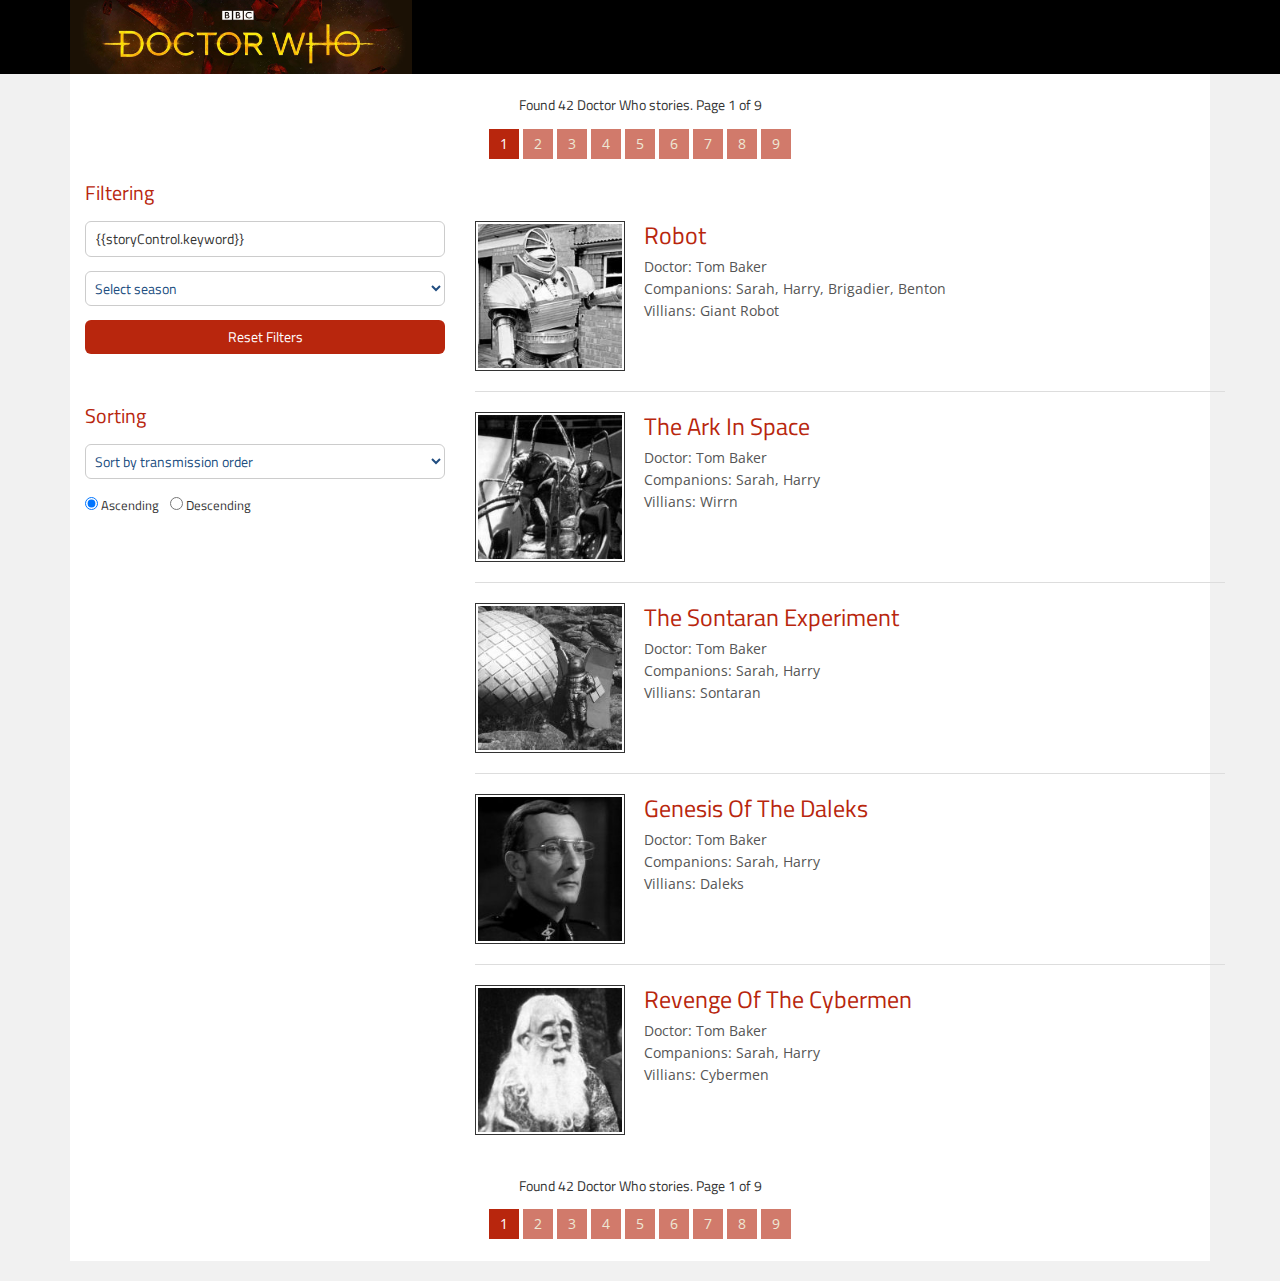
<file: index.html>
<!doctype html>
<html lang="en">
    
<head>
    
    <meta charset="UTF-8">
    <title>Doctor Who Stories</title>
    <meta name="viewport" content="width=device-width, initial-scale=1, maximum-scale=1, user-scalable=no">
    
    <script src="script/angular.min.js"></script>
    <script src="script/angular-route.min.js"></script>  
    <script src="script/angular-animate.min.js"></script>
    
    <script src="script/app/WhoStoryApp.js"></script>
    <script src="script/app/WhoStoryService.js"></script>
    <script src="script/app/results/WhoStoryResultController.js"></script>
    <script src="script/app/detail/WhoStoryDetailController.js"></script>
    
    <link rel="stylesheet" href="https://maxcdn.bootstrapcdn.com/bootstrap/3.3.7/css/bootstrap.min.css" integrity="sha384-BVYiiSIFeK1dGmJRAkycuHAHRg32OmUcww7on3RYdg4Va+PmSTsz/K68vbdEjh4u" crossorigin="anonymous">
	<link rel="stylesheet" href="css/style.css">
    
</head>

<body>
	
		
	<div class="logo-top">

		<div class="container">

			<div class="row">

				<div class="col-xs-12">
		
					<img src="images/DW-logo.jpg" alt="Doctor Who Logo" title="Doctor Who Logo" />
					
				</div>

			</div>

		</div>
		
	</div>
	
	<section class="main" ng-app="WhoStoryApp">

		<div class="container">

			<div class="row">

				<div class="col-xs-12">

					<div class="viewContainer" ng-view></div>

				</div>

			</div>

		</div>
	
	</section>
      
    

</body>
    
</html>
</file>
<file: css/style.css>
@import 'https://fonts.googleapis.com/css?family=Open+Sans|Titillium+Web';

/* Reset Styles */

html, body, div, span, applet, object, iframe,
h1, h2, h3, h4, h5, h6, p, blockquote, pre,
a, abbr, acronym, address, big, cite, code,
del, dfn, em, img, ins, kbd, q, s, samp,
small, strike, strong, sub, sup, tt, var,
b, u, i, center,
dl, dt, dd, ol, ul, li,
fieldset, form, label, legend,
table, caption, tbody, tfoot, thead, tr, th, td,
article, aside, canvas, details, embed,
figure, figcaption, footer, header, hgroup,
menu, nav, output, ruby, section, summary,
time, mark, audio, video {
    margin: 0;
    padding: 0;
    border: 0;
    font: inherit;
    font-size: 100%;
    vertical-align: baseline; 
}

html {
    line-height: 1; 
}

ol, ul {
    list-style: none; 
}

table {
    border-collapse: collapse;
    border-spacing: 0; }

caption, th, td {
    text-align: left;
    font-weight: normal;
    vertical-align: middle; }

q, blockquote {
    quotes: none; }

  q:before, q:after, blockquote:before, blockquote:after {
    content: "";
    content: none; }

a img {
    border: none; }

article, aside, details, figcaption, figure, footer, header, hgroup, menu, nav, section, summary {
    display: block; }

* {
    -webkit-box-sizing: border-box;
    -moz-box-sizing: border-box;
    box-sizing: border-box; }


/* Base Styles */

.cf:before,
.cf:after {
    content: " "; /* 1 */
    display: table; /* 2 */
}

.cf:after {
    clear: both;
}

html {

    /*  
    background-image: -webkit-gradient(linear, 0% 0%, 0% 100%, from(#023E54), to(#10AAC0));
    background-image: -webkit-linear-gradient(top, #023E54, #10AAC0); 
    background-image: -moz-linear-gradient(top, #023E54, #10AAC0);
    background-image: -o-linear-gradient(top, #023E54, #10AAC0);
    */
    min-height: 100%;
    height: auto;
}

body  {
    /*background-color: #023E54; 
	background-image: url(../images/scuffedstatic_dark1400x900.jpg);
	*/
	background-color: #f1f1f1;
    font-family: 'Open Sans', sans-serif;
    font-size: 14px;
    line-height: 160%;
    *zoom: 1;
}

img {
    max-width: 100%;
}
h1, h2, h3, h4, h5, h6 {
    font-weight: normal;
    color: #475b62;
}

h1, h2 {
    font-family: 'Titillium Web', sans-serif;    
}
h3, h4, h5, h6 {
    font-family: 'Open Sans', sans-serif;    
}
a {
    color: #b8260d;
}

h1{
    color: #145266;
    font-size: 1.5rem;
    line-height: 120%;
    margin-bottom: 10px;
}

h2{ 
    font-size: 1.5rem;
    line-height: 120%;
    color: #b8260d;
    margin-bottom: 10px;
}

h3{ 
    margin-top: 0;
    color: #555;
    line-height: 120%;
    margin-bottom: 5px;
}

p {
    font-family: 'Open Sans', sans-serif;
    line-height: 1.3rem;
    color: #475B62;
    margin: 20px 0;
}

a.small {
    line-height: 100%;
    font-size: .9rem;
}

/* Top Logo Styles */

.logo-top {
    width: 100%;
    background: #000;
	padding: 0;
}
.logo-top img {
    width: 30%;
    display: block;
}

/* Search Styles */

.resultsContent {
    background: #fff;
    margin: 0 auto;
    position: relative;
}
.resultsContent .icon.settings {
    width: 100px;
    cursor: pointer;
    position: absolute;
    top: 10px;
    right: 10px;
    display: none;
    z-index: 9999;
    font-size: 11px;
}
.resultsContent .icon.settings img {
    width: 20%;
    vertical-align: bottom;
}
.resultsContent .icon.settings span {
    display: inline-block;
}
.search {
    transition: all 0.5s ease-in-out;
    position: relative;
    top: 0;
    left: 0;
    font-size: 14px;
    display: inline-block;
    vertical-align: top;
    margin: 0;
    z-index: 20;
    text-align: left;
}
.search.ng-hide {
    opacity: 0;
}
.search h2 {
    text-align: left;
    font-size: 20px;
    margin-bottom: 16px;
}
.btn {
    display: inline-block;
    padding: 6px 12px;
    margin-bottom: 0;
    font-size: 1rem;
    line-height: 140%;
    text-align: center;
    text-decoration: none;
    white-space: nowrap;
    vertical-align: middle;
    cursor: pointer;
    border: 1px solid transparent;
    border-radius: 4px;
    background: #C61C6F;
    color: #FCF4DC;
    -webkit-user-select: none;
       -moz-user-select: none;
        -ms-user-select: none;
         -o-user-select: none;
            user-select: none;
}

.btn .btn-left {
    float: left;
}

.btn .btn-right {
    float: right;
}

.btn:hover {
    background: #09576D;
}

.search label {
    display: none;
	margin-right: 8px;
}
.search form {
    display: inline-block;
    width: 100%;
}
.search input {
    font-family: 'Titillium Web', sans-serif;
    width: 100%;
    padding: 6px 0 6px 10px;
    font-size: 14px;
    color: #333;
    background: rgba(255,255,255,0.4);
    border: 1px solid #ccc;
    border-radius: 6px;
    outline: 0;
    margin-bottom: 14px;
}
::-webkit-input-placeholder { /* Chrome/Opera/Safari */
    color: #204d80;
}
::-moz-placeholder { /* Firefox 19+ */
    color: #204d80;
}
:-ms-input-placeholder { /* IE 10+ */
    color: #204d80;
}
:-moz-placeholder { /* Firefox 18- */
    color: #204d80;
}
.search .formgroup input {
    border: 1px solid rgba(0,0,0,0.3);
    display: inline;
    width: auto;
}

.search label.formgroup {
    display: inline;
    width: auto;	
    font-size: 13px;
    font-family: 'Titillium Web', sans-serif; 
    cursor: pointer;
}

.search select {	
    display: inline;
    padding: 5px;
    font-family: 'Titillium Web', sans-serif;
    font-size: 14px;
    color: #204d80;
    background: rgba(255,255,255,0.4);
    border: 1px solid #ccc;
    border-radius: 6px;
    outline: 0;
    width: 100%;
    margin-bottom: 14px; 
}
.search .submit-txt {
    border-radius: 6px;
    width: 100%;
}

.search .submit-btn {
    font-size: 14px;
    border-radius: 0 6px 6px 0;
    width: auto;
    padding: 6px 10px;
    cursor: pointer;
    background-color: #013066;
    color: #fff;
    margin-left: -4px;
}
.search .reset-btn {
    font-size: 14px;
    font-family: 'Titillium Web', sans-serif;
    border-radius: 6px;
    border: 0;
    width: auto;
    padding: 6px 10px;
    cursor: pointer;
    background-color: #b8260d;
    color: #fff;
    margin-bottom: 50px;
    width: 100%;
}
/* story List Styles */

.storyList {
    display: inline-block;
    margin: 20px auto 0;
    z-index: 10;
}

.storyList ul {
    margin: 0;
    padding: 0;
    background: #FDF6E3;
}

.storyList li {
    margin: 0;
    padding: 20px 0 0 0;
}

.storyList li .storyContainer {
    border-bottom: 1px solid #ddd;
    width: 100%;
    margin: 0 auto;
    padding: 0 0 20px;
}
.storyList li:last-child .storyContainer {
    border-bottom: 0;
}
.storyList li .storyContainer .thumb, .storyList li .storyContainer .info {
    display: inline-block;
    vertical-align: top;
}
.storyList li .storyContainer .thumb {
    width: 20%;
    margin-right: 2%;
	padding: 2px;
    border: 1px solid #333;
}
.storyList li .storyContainer .info {
    width: 75%;
}
.storyList li .storyContainer .thumb img {
    display: block;
    width: 100%;
   -webkit-filter: grayscale(100%);
   -moz-filter: grayscale(100%);
   filter: grayscale(100%);
   transition: all 0.5s ease;	
}
.storyList li .storyContainer .thumb img:hover {
	-webkit-filter: grayscale(0%);
	-moz-filter: grayscale(0%);
	filter: grayscale(0%);
}
.storyList li .storyContainer .info a {
    display: inline-block;
    text-decoration: none;
}

.story info {
    display: block;
    float: left;
    padding-left: 120px !important;
}

.story:last-child {
    border-bottom:none;
}

.storyinfo {
    font-size: 1.1em;
    line-height: 160%;
    background: #EEE8D5;
    color: #0F4150;
    width: 90%;
    min-width: 320px;
    max-width: 620px;
    margin: 0 auto;
    margin-top: 30px;
    margin-bottom: 30px;
    padding: 20px 30px;
    border-radius: 10px;
    z-index: 20;
}

.storyinfo h1{
    font-size: 1.8em;
    margin-bottom: 0;
}

.storyinfo img {
    width: 40%;
    max-width: 130px;
    border-radius: 20px;
}

.story.ng-enter.ng-enter-active,
.story.ng-leave {
    opacity: 1;
    height: 80px;
    overflow: hidden;
}

.story.ng-leave.ng-leave-active,
.story.ng-enter {
    opacity: 0;
    height: 0;
    overflow: hidden;
}

.paging-holder {
    background: #0c4f9c;
    color: #333;
    text-align: center;
    font-size: 14px;
	background: #fff;
	/*
    background: -webkit-linear-gradient(#0d3665, #0c4f9c);
    background: -o-linear-gradient(#0d3665, #0c4f9c);
    background: -moz-linear-gradient(#0d3665, #0c4f9c);
    background: linear-gradient(#0d3665, #0c4f9c);
	*/
}

.paging-holder h1 {
    color: #EEE8D5;
}
.paging-holder.top {
    margin: 0 auto 0 auto;
    padding: 20px 0 20px 0;
}
.paging-holder.bottom {
    margin: 0 auto 20px;
    padding: 20px 0;
}
.paging-holder .paging-info {
    margin: 0 0 10px 0;
    font-family: 'Titillium Web', sans-serif;
}
.paging-holder .page {
    display: inline-block;
    width: 30px;
    height: 30px;
    margin: 2px;
    text-decoration: none;
    text-align: center;
    background: #d17a6b;
    color: #EEE8D5;
    padding: 4px;
    cursor: pointer;
}
.paging-holder .page.current {
    border: none;
    cursor: text;
    color: #fff;
    background: #b8260d;
}

.data-error {
    background: #fff;
    padding: 20px;
    margin: 20px auto;
    border-radius: 6px;
    width: 80%;	
}

.storyDetail {
    background: #fff;
    color: #EEE8D5;
    width: 90%;
    font-size: 14px; 
}
.storyDetail.top {
    margin: 20px auto 0 auto;
    padding: 0 0 10px 0;
    border-radius: 20px 20px 0 0;
}
.storyDetail.bottom {
    margin: 0 auto 20px;
    padding: 20px 0;
    text-align: center;
}
.storyDetail h1 {
    color: #b8260d;
    margin: 0 0 20px;
}
.storyDetail .back-btn {
    font-size: 14px;
    border-radius: 6px;
    border: 0;
    width: auto;
    padding: 6px 10px;
    cursor: pointer;
    background-color: #b8260d;
    color: #fff;
    text-decoration: none;
}
.storyDetail.content {
    background: #fff;
    width: 90%;
    margin: 0 auto;
    padding: 20px 40px;
    position: relative;
}
.storyDetail .photo {
    display: inline-block;
    width: 20%;
    margin-right: 2%;
	padding: 2px;
    border: 1px solid #333;
}
.storyDetail .photo img {
    width: 100%;
	display: block;
}
.storyDetail .stats {
    display: inline-block;
    width: 70%;
    vertical-align: top;
    text-align: left;
}  
.storyDetail p {
    text-align: left;
}

/* Animations */


.viewContainer.ng-enter {
  transition: all 0.7s linear;
  opacity: 0;
}
.viewContainer.ng-enter.ng-enter-active {
  opacity: 1;
}

    
@media only screen and (max-width: 768px) {
    
    h2 {
        font-size: 1.2rem;
    }
    h3, p {
        font-size: .8rem;
    }
    .search .submit-txt, .search .reset-btn, .search select {
        width: 100%;
        margin-right: 0;
        margin-bottom: 10px;
    }
    .logo-top img {
        width: 70%;
    }
    .logo-top {
        margin-bottom: 10px;
    }
    .storyList, .paging-holder, .resultsContent {

    }
    .resultsContent .icon.settings {
        display: block;
    }
    .search .reset-btn {
        margin-bottom: 20px;
    }
    .paging-holder.top {
        margin-top: 10px;
    }
    .storyList li .storyContainer {
        width: 100%;
        margin: 0 auto;
        padding: 0 0 20px;
    }
    .storyList li .storyContainer .thumb {
        width: 30%;
        margin-right: 5%;
    }
    .storyList li .storyContainer .info {
        width: 60%;
    } 
    .storyDetail, .storyDetail.content {
        width: 95%;
    }
    .storyDetail.content {
        padding: 20px;
    }
    .storyDetail .photo {
        width: 50%;
        margin-right: 2%;
    }
    .storyDetail .stats {
        width: 100%;
        margin-top: 20px;
    }
}
</file>
